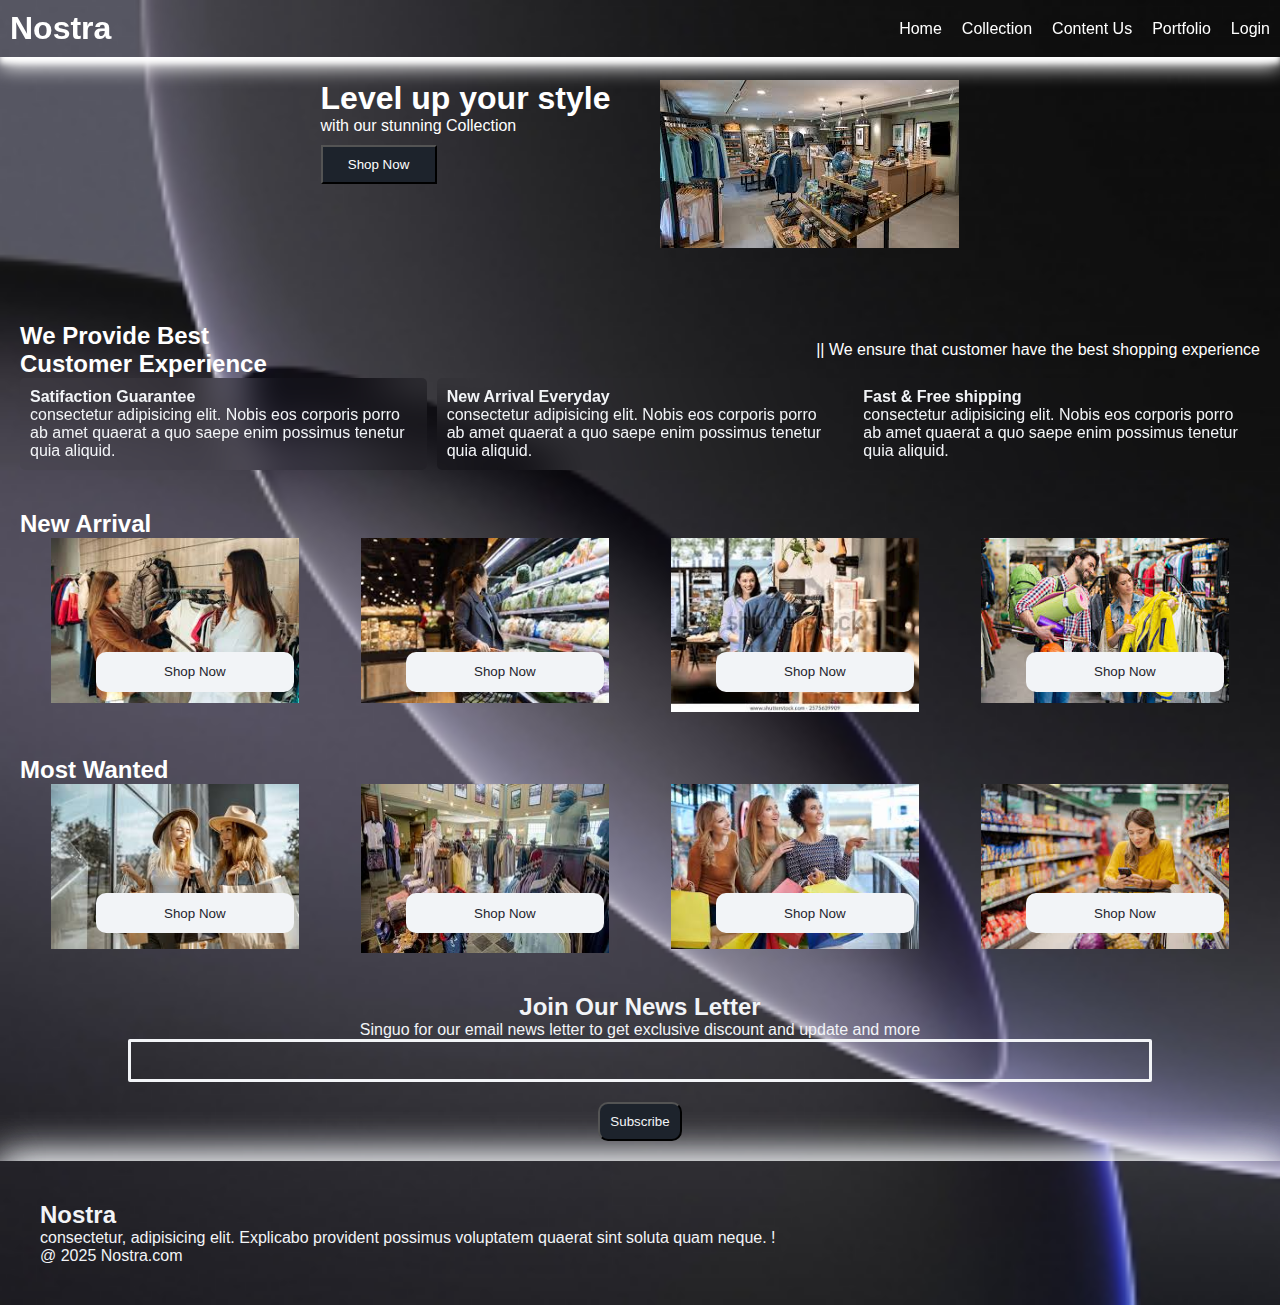
<file: index.html>
<!DOCTYPE html>
<html lang="en">

<head>
    <meta charset="UTF-8">
    <meta name="viewport" content="width=device-width, initial-scale=1.0">
    <title>Nostra</title>

    <!-- google font -->

    <link rel="preconnect" href="https://fonts.googleapis.com">
    <link rel="preconnect" href="https://fonts.gstatic.com" crossorigin>
    <link href="https://fonts.googleapis.com/css2?family=Poppins&display=swap" rel="stylesheet">

    <!-- my css  -->
    <link rel="stylesheet" href="style.css">

    <!-- font awesome icon -->
    <link rel="stylesheet" href="https://cdnjs.cloudflare.com/ajax/libs/font-awesome/6.5.1/css/all.min.css"
        integrity="sha512-DTOQO9RWCH3ppGqcWaEA1BIZOC6xxalwEsw9c2QQeAIftl+Vegovlnee1c9QX4TctnWMn13TZye+giMm8e2LwA=="
        crossorigin="anonymous" referrerpolicy="no-referrer" />
</head>

<body>

    <!-- navbar -->
    <nav class="navbar">
        <h1>Nostra</h1>

        <div class="navbar-links">
            <p class="navbar-link"><a href="index.html">Home</a></p>
            <p class="navbar-link"><a href="collection.html">Collection</a></p>
            <p class="navbar-link"><a href="contect.html">Content Us</a></p>
            <p class="navbar-link"><a href="demo.html">Portfolio</a></p>
            <p class="navbar-link"><a href="hasan.html">Login</a></p>



        </div>

        <div class="navbar-menu-toggle" onclick="showNavbar()">
            <i class="fa-solid fa-bars"></i>
        </div>

    </nav>

    <!-- side navbar -->
    <div class="side-navbar">
        <p style="text-align: right;" onclick="closeNavbar()">
            <i class="fa-solid fa-xmark"></i>
        </p>

        <div class="side-navbar-links">
            <p class="side-navbar-link"><a href="index.html">Home</a></p>
            <p class="side-navbar-link"><a href="collection.html">Collection</a></p>
            <p class="side-navbar-link"><a href="contect.html">Content Us</a></p>
            <p class="side-navbar-link"><a href="demo.html">My Profile</a></p>
            <p class="side-navbar-link"><a href="hasan.html">Login</a></p>



        </div>

    </div>

    <!-- header -->

    <section></section>
    <div class="header">
        <div>
            <h1>Level up your style</h1>
            <p>with our stunning Collection</p>
            <button class="header-button">Shop Now</button>
        </div>

        <div>
            <img class="header-image" src="img/main.jfif" alt="" width="100%" >
        </div>
    </div>

    <!-- service -->

    <div class="service">
        <div class="service-container-1">
            <div>
                <h2>We Provide Best</h2>
                <h2>Customer Experience</h2>
            </div>

            <div>
                <p>|| We ensure that customer have the best shopping experience</p>

            </div>
        </div>

        <div class="service-container-2">
            <div>
                <i class="fa-regular fa-face-smile"></i>
                <h4>Satifaction Guarantee</h4>
                <p> consectetur adipisicing elit. Nobis eos corporis porro ab amet quaerat a quo saepe enim possimus
                    tenetur quia aliquid.</p>
            </div>

            <div>
                <i class="fa-regular fa-face-smile"></i>
                <h4>New Arrival Everyday</h4>
                <p> consectetur adipisicing elit. Nobis eos corporis porro ab amet quaerat a quo saepe enim possimus
                    tenetur quia aliquid.</p>
            </div>

            <div>
                <i class="fa-regular fa-face-smile"></i>
                <h4>Fast & Free shipping</h4>
                <p> consectetur adipisicing elit. Nobis eos corporis porro ab amet quaerat a quo saepe enim possimus
                    tenetur quia aliquid.</p>
            </div>
        </div>
    </div>

    <div style="padding: 20PX;">
        <h2 style="color: #ffffff;"> New Arrival</h2>


        <div class="new-arrival">

            <div class="new-arrival-container">
                <img src="img/shop.jfif" alt="" width="100%">
                <button>Shop Now <i class="fa-solid fa-arrow-right"></i></button>
            </div>

            <div class="new-arrival-container">
                <img src="img/shop2.jfif" alt="" width="100%">
                <button>Shop Now <i class="fa-solid fa-arrow-right"></i></button>
            </div>

            <div class="new-arrival-container">
                <img src="img/shop3.jfif" alt="" width="100%">
                <button>Shop Now <i class="fa-solid fa-arrow-right"></i></button>
            </div>

            <div class="new-arrival-container">
                <img src="img/shop4.jfif" alt="" width="100%">
                <button>Shop Now <i class="fa-solid fa-arrow-right"></i></button>
            </div>

        </div>
    </div>

    <div style="padding: 20PX;">
        <h2 style="color: #ffffff;"> Most Wanted</h2>


        <div class="new-arrival">

            <div class="new-arrival-container">
                <img src="img/shop5.jfif" alt="" width="100%">
                <button>Shop Now <i class="fa-solid fa-arrow-right"></i></button>
            </div>

            <div class="new-arrival-container">
                <img src="img/shop6.jfif" alt="" width="100%" height="100%">
                <button>Shop Now <i class="fa-solid fa-arrow-right"></i></button>
            </div>

            <div class="new-arrival-container">
                <img src="img/shop7.jfif" alt="" width="100%">
                <button>Shop Now <i class="fa-solid fa-arrow-right"></i></button>
            </div>

            <div class="new-arrival-container">
                <img src="img/shop8.jfif" alt="" width="100%">
                <button>Shop Now <i class="fa-solid fa-arrow-right"></i></button>
            </div>

        </div>
    </div>

    <!-- news -->

    <div class="news">
        <h2>Join Our News Letter</h2>
        <p>Singuo for our email news letter to get exclusive discount and update and more </p>
        <div>
            <input type="text" class="search">
        </div>

        <div>
            <button>Subscribe</button>
        </div>
    </div>

    <!-- footer -->
    <div class="footer">
        <div class="footer-container">
            <div class="footer-box-1">
                <h2 class="headingtext"> Nostra</h2>
                <p> consectetur, adipisicing elit. Explicabo provident possimus voluptatem
                    quaerat sint soluta quam neque.
                    !</p>
                <div class="footer-icon-container">
                    <i class="fa-brands fa-instagram" style="color: #ffffff;"></i>
                    <i class="fa-brands fa-twitter" style="color: #ffffff;"></i>
                    <i class="fa-brands fa-facebook " style="color: #ffffff;"></i>

                </div>
            </div>
        </div>
        <p>@ 2025 Nostra.com</p>
    </div>






    <script src="script.js"></script>

</body>

</html>
</file>
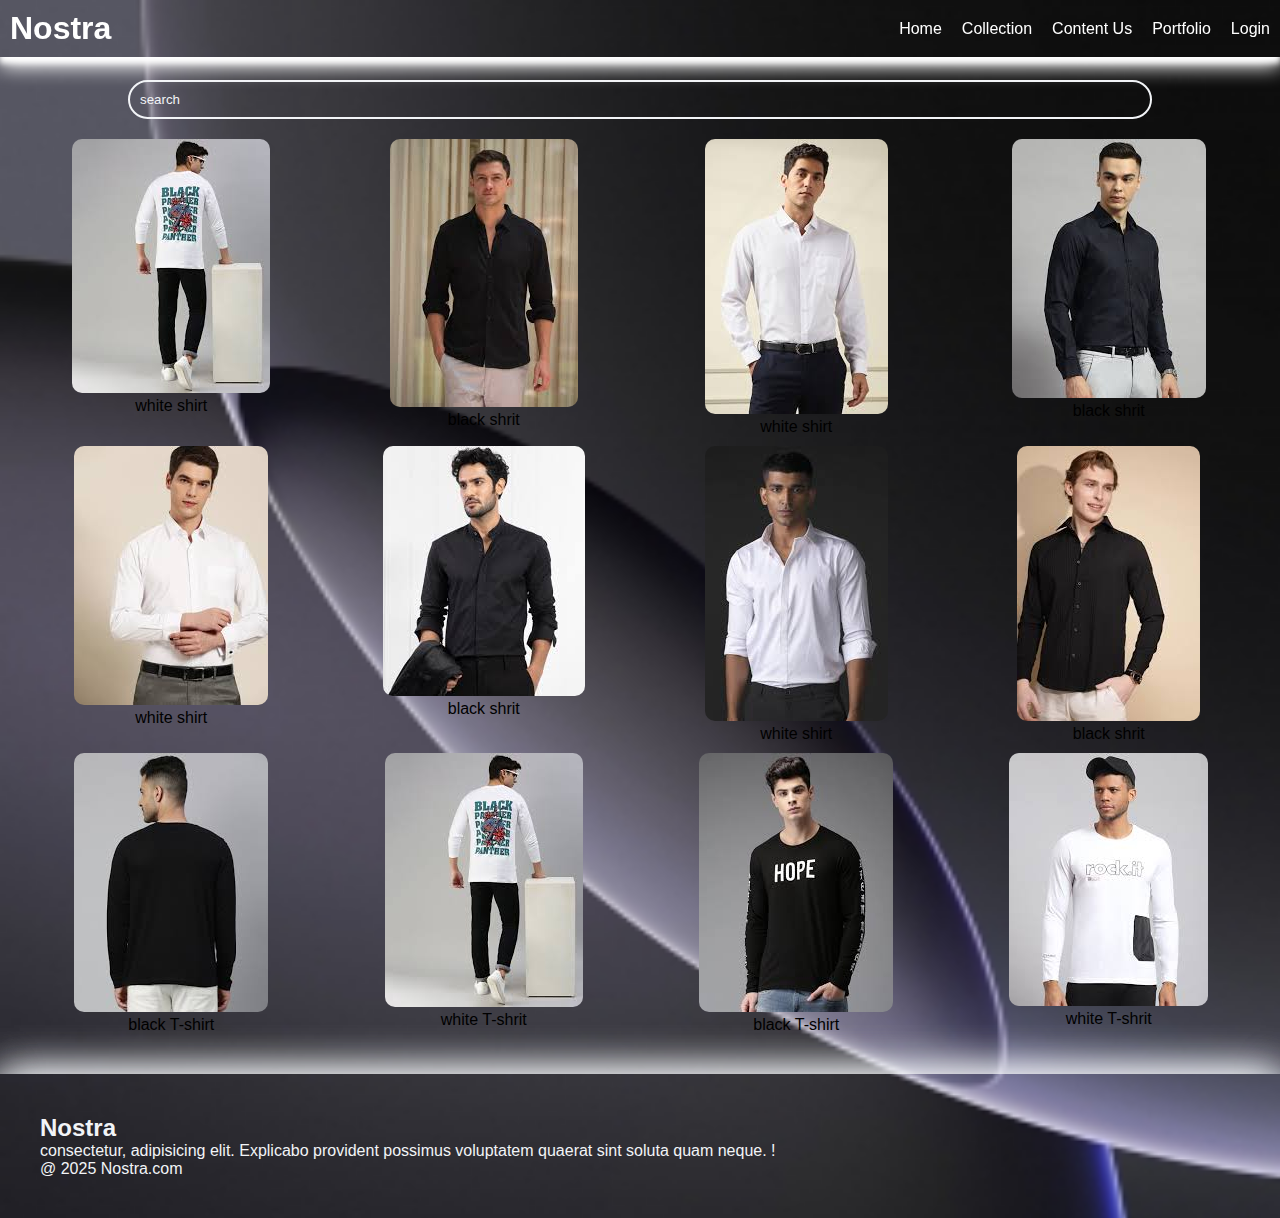
<file: collection.html>
<!DOCTYPE html>
<html lang="en">

<head>
    <meta charset="UTF-8">
    <meta name="viewport" content="width=device-width, initial-scale=1.0">
    <title>Nostra</title>

    <!-- google font -->

    <link rel="preconnect" href="https://fonts.googleapis.com">
    <link rel="preconnect" href="https://fonts.gstatic.com" crossorigin>
    <link href="https://fonts.googleapis.com/css2?family=Poppins&display=swap" rel="stylesheet">

    <!-- my css  -->
    <link rel="stylesheet" href="style.css">

    <!-- font awesome icon -->
    <link rel="stylesheet" href="https://cdnjs.cloudflare.com/ajax/libs/font-awesome/6.5.1/css/all.min.css"
        integrity="sha512-DTOQO9RWCH3ppGqcWaEA1BIZOC6xxalwEsw9c2QQeAIftl+Vegovlnee1c9QX4TctnWMn13TZye+giMm8e2LwA=="
        crossorigin="anonymous" referrerpolicy="no-referrer" />
</head>

<body>



    <!-- navbar -->
    <nav class="navbar">
        <h1>Nostra</h1>

        <div class="navbar-links">
            <p class="navbar-link"><a href="index.html">Home</a></p>
            <p class="navbar-link"><a href="collection.html">Collection</a></p>
            <p class="navbar-link"><a href="contect.html">Content Us</a></p>
            <p class="navbar-link"><a href="demo.html">Portfolio</a></p>
            <p class="navbar-link"><a href="hasan.html">Login</a></p>
            

        </div>

        <div class="navbar-menu-toggle" onclick="showNavbar()">
            <i class="fa-solid fa-bars"></i>
        </div>

    </nav>

    <!-- side navbar -->
    <div class="side-navbar">
        <p style="text-align: right;" onclick="closeNavbar()">
            <i class="fa-solid fa-xmark"></i>
        </p>

        <div class="side-navbar-links">
            <p class="side-navbar-link"><a href="index.html">Home</a></p>
            <p class="side-navbar-link"><a href="collection.html">Collection</a></p>
            <p class="side-navbar-link"><a href="contect.html">Content Us</a></p>
            <p class="side-navbar-link"><a href="demo.html">My Profile</a></p>
            <p class="side-navbar-link"><a href="hasan.html">Login</a></p>



        </div>

    </div>




    <!-- product -->

    <div class="product-section">
        <form class="product-search">
            <input type="text" id="search" placeholder="search">
            <i class="fa-solid fa-magnifying-glass" style="color: #ffffff;"></i>
        </form>

        <div class="products" id="products">

            <div class="product-box">
                <img src="img/white t.jfif" >
                <p>white shirt</p>
            </div>

            <div class="product-box">
                <img src="img/black.jfif" >
                <p>black shrit</p>
            </div>


            <div class="product-box">
                <img src="img/white2.jfif" >
                <p>white shirt</p>
            </div>

            <div class="product-box">
                <img src="img/black4.jfif" >
                <p>black shrit</p>
            </div>


            <div class="product-box">
                <img src="img/white3.jfif" >
                <p>white shirt</p>
            </div>

            <div class="product-box">
                <img src="img/balck2.jfif" >
                <p>black shrit</p>
            </div>

            <div class="product-box">
                <img src="img/white4.jfif" >
                <p>white shirt</p>
            </div>

            <div class="product-box">
                <img src="img/balck3.jfif" >
                <p>black shrit</p>
            </div>

                        <div class="product-box">
                <img src="img/t shrit.jfif" >
                <p>black T-shirt</p>
            </div>

            <div class="product-box">
                <img src="img/white t.jfif" >
                <p>white T-shrit</p>
            </div>


            <div class="product-box">
                <img src="img/b t shrit.jfif" >
                <p>black T-shirt</p>
            </div>

            <div class="product-box">
                <img src="img/w t shrit.jfif" >
                <p>white T-shrit</p>
            </div>




        </div>

    </div>


    <!-- footer -->
    <div class="footer">
        <div class="footer-container">
            <div class="footer-box-1">
                <h2 class="headingtext"> Nostra</h2>
                <p> consectetur, adipisicing elit. Explicabo provident possimus voluptatem
                    quaerat sint soluta quam neque.
                    !</p>
                <div class="footer-icon-container">
                    <i class="fa-brands fa-instagram" style="color: #ffffff;"></i>
                    <i class="fa-brands fa-twitter" style="color: #ffffff;"></i>
                    <i class="fa-brands fa-facebook " style="color: #ffffff;"></i>

                </div>
            </div>
        </div>
        <p>@ 2025 Nostra.com</p>
    </div>
<script src="collection.js"></script>

</body>

</html>
</file>
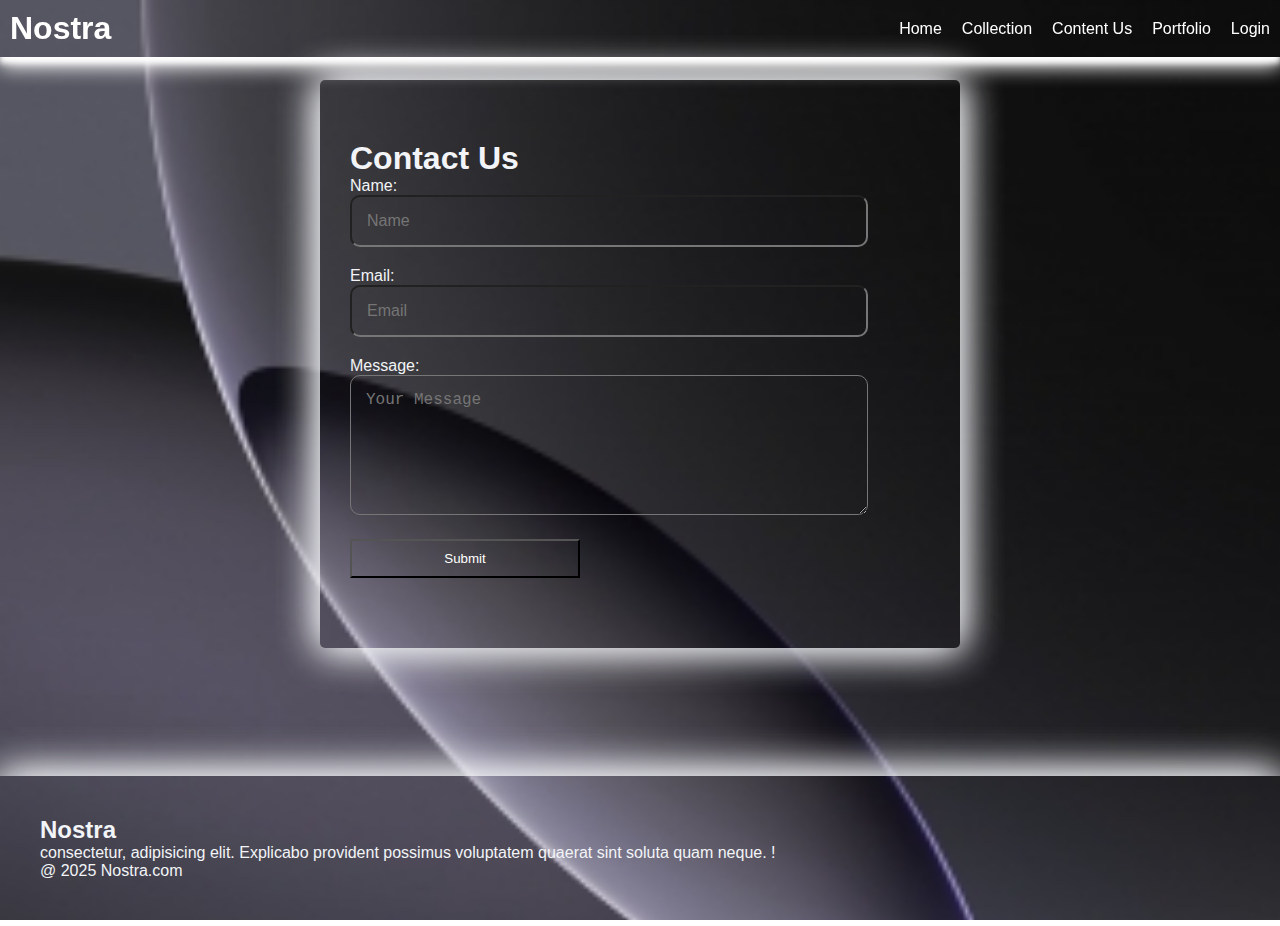
<file: contect.html>
<!DOCTYPE html>
<html lang="en">

<head>
    <meta charset="UTF-8">
    <meta name="viewport" content="width=device-width, initial-scale=1.0">
    <title>Nostra</title>

    <!-- google font -->

    <link rel="preconnect" href="https://fonts.googleapis.com">
    <link rel="preconnect" href="https://fonts.gstatic.com" crossorigin>
    <link href="https://fonts.googleapis.com/css2?family=Poppins&display=swap" rel="stylesheet">

    <!-- my css  -->
    <link rel="stylesheet" href="style.css">

    <!-- font awesome icon -->
    <link rel="stylesheet" href="https://cdnjs.cloudflare.com/ajax/libs/font-awesome/6.5.1/css/all.min.css"
        integrity="sha512-DTOQO9RWCH3ppGqcWaEA1BIZOC6xxalwEsw9c2QQeAIftl+Vegovlnee1c9QX4TctnWMn13TZye+giMm8e2LwA=="
        crossorigin="anonymous" referrerpolicy="no-referrer" />
</head>

<body>

    <!-- navbar -->
    <nav class="navbar">
        <h1>Nostra</h1>

        <div class="navbar-links">
            <p class="navbar-link"><a href="index.html">Home</a></p>
            <p class="navbar-link"><a href="collection.html">Collection</a></p>
            <p class="navbar-link"><a href="contect.html">Content Us</a></p>
            <p class="navbar-link"><a href="demo.html">Portfolio</a></p>
            <p class="navbar-link"><a href="hasan.html">Login</a></p>



        </div>

        <div class="navbar-menu-toggle" onclick="showNavbar()">
            <i class="fa-solid fa-bars"></i>
        </div>

    </nav>

    <!-- side navbar -->
    <div class="side-navbar">
        <p style="text-align: right;" onclick="closeNavbar()">
            <i class="fa-solid fa-xmark"></i>
        </p>

        <div class="side-navbar-links">
            <p class="side-navbar-link"><a href="index.html">Home</a></p>
            <p class="side-navbar-link"><a href="collection.html">Collection</a></p>
            <p class="side-navbar-link"><a href="contect.html">Content Us</a></p>
            <p class="side-navbar-link"><a href="demo.html">My Profile</a></p>
            <p class="side-navbar-link"><a href="hasan.html">Login</a></p>



        </div>

    </div>



    <form action="" class="contact" id="contact">
        <h1>Contact Us</h1>
        <p>Name:</p>
        <input type="text" placeholder="Name" required><br>

        <p>Email:</p>
        <input type="email" placeholder="Email" required><br>

        <p>Message:</p>
        <textarea rows="6" placeholder="Your Message" required></textarea>

        <button type="submit">Submit</button>
    </form>






    <!-- footer -->
    <div class="footer">
        <div class="footer-container">
            <div class="footer-box-1">
                <h2 class="headingtext"> Nostra</h2>
                <p> consectetur, adipisicing elit. Explicabo provident possimus voluptatem
                    quaerat sint soluta quam neque.
                    !</p>
                <div class="footer-icon-container">
                    <i class="fa-brands fa-instagram" style="color: #ffffff;"></i>
                    <i class="fa-brands fa-twitter" style="color: #ffffff;"></i>
                    <i class="fa-brands fa-facebook " style="color: #ffffff;"></i>

                </div>
            </div>
        </div>
        <p>@ 2025 Nostra.com</p>
    </div>

    <script src="script.js"></script>

</body>

</html>
</file>
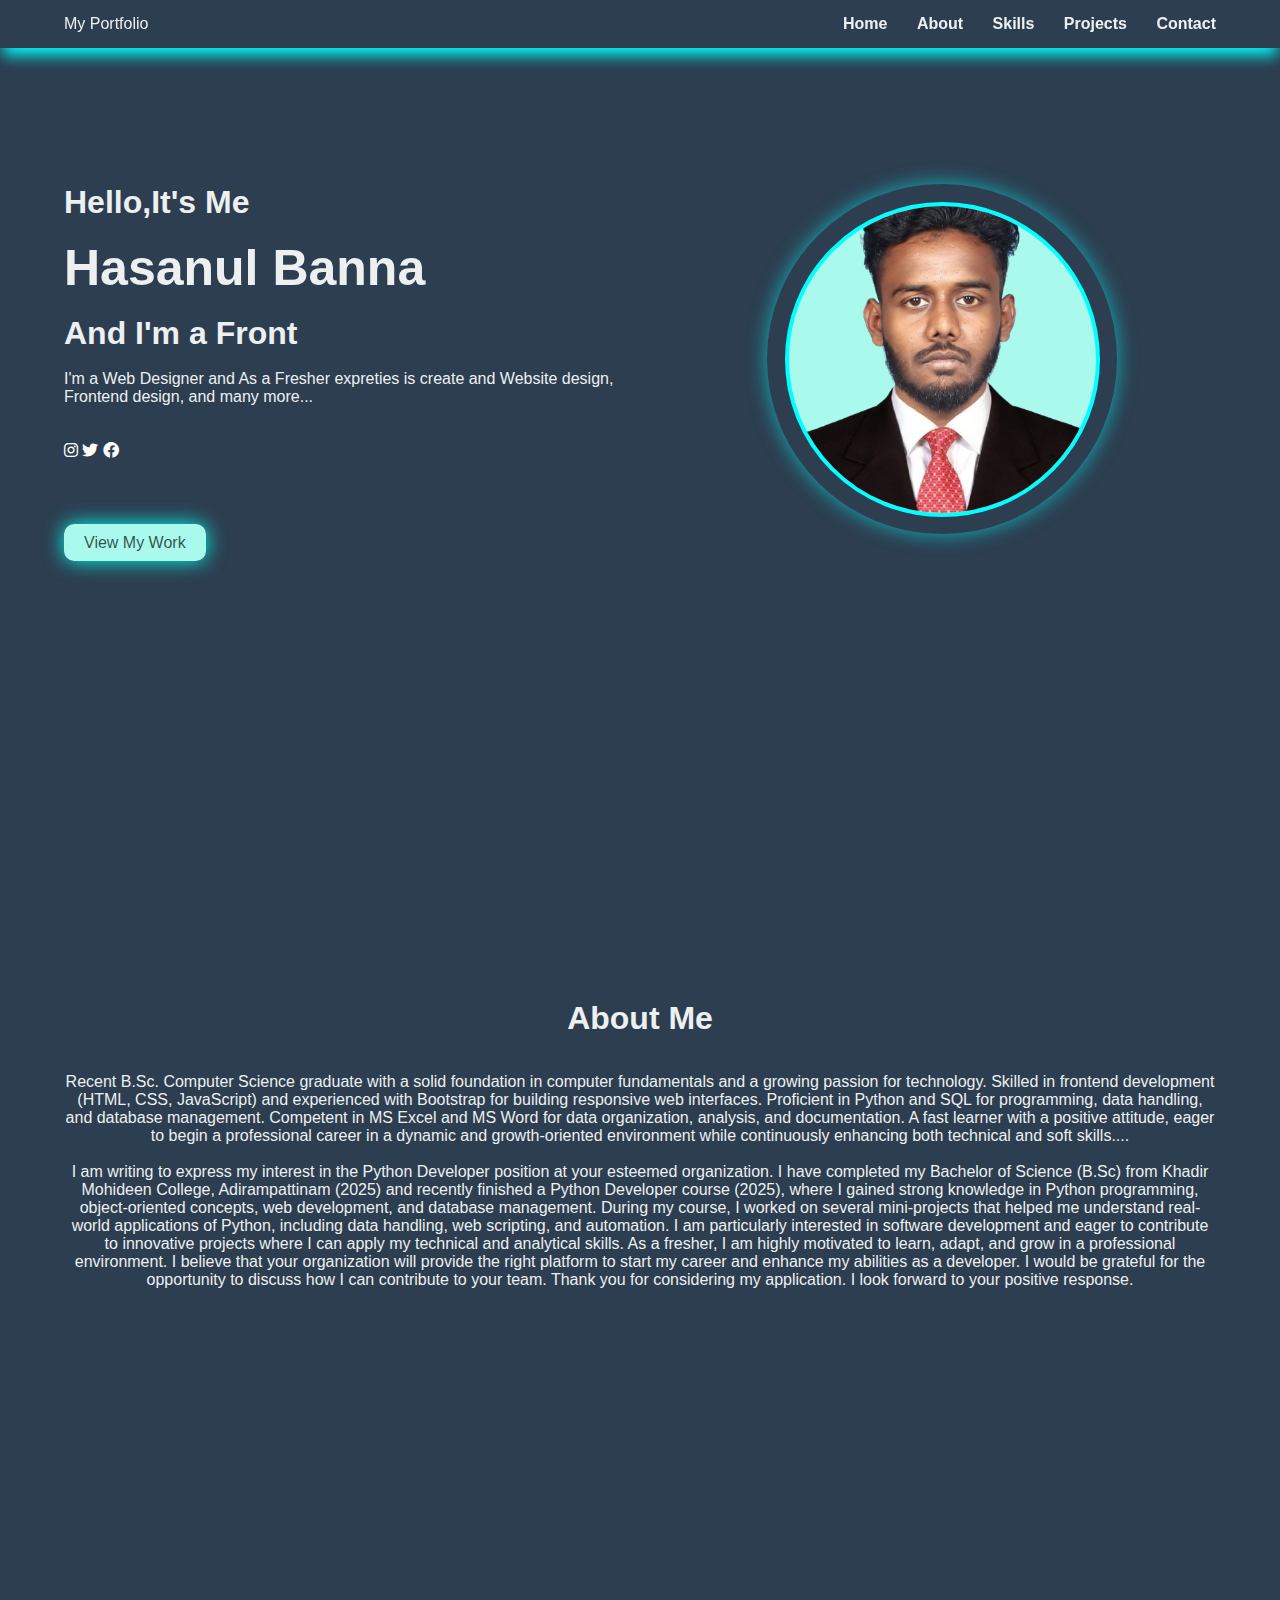
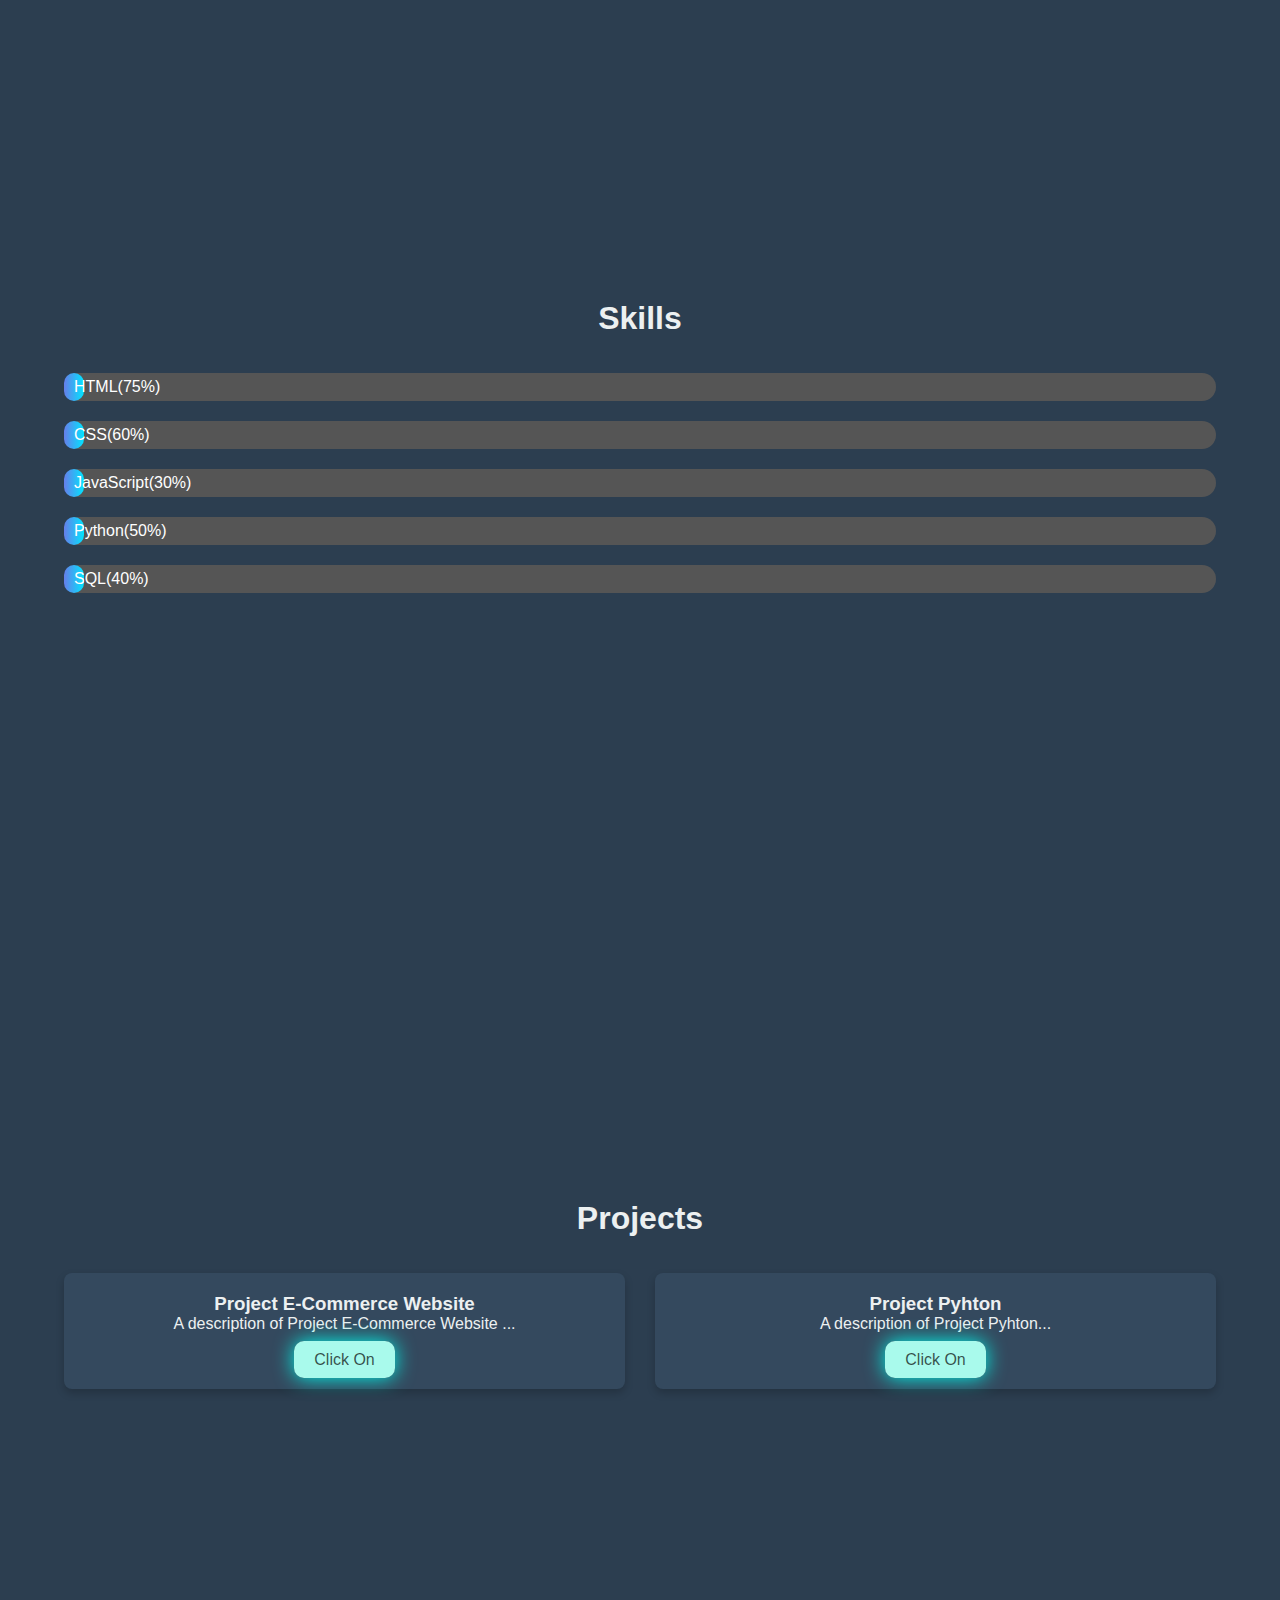
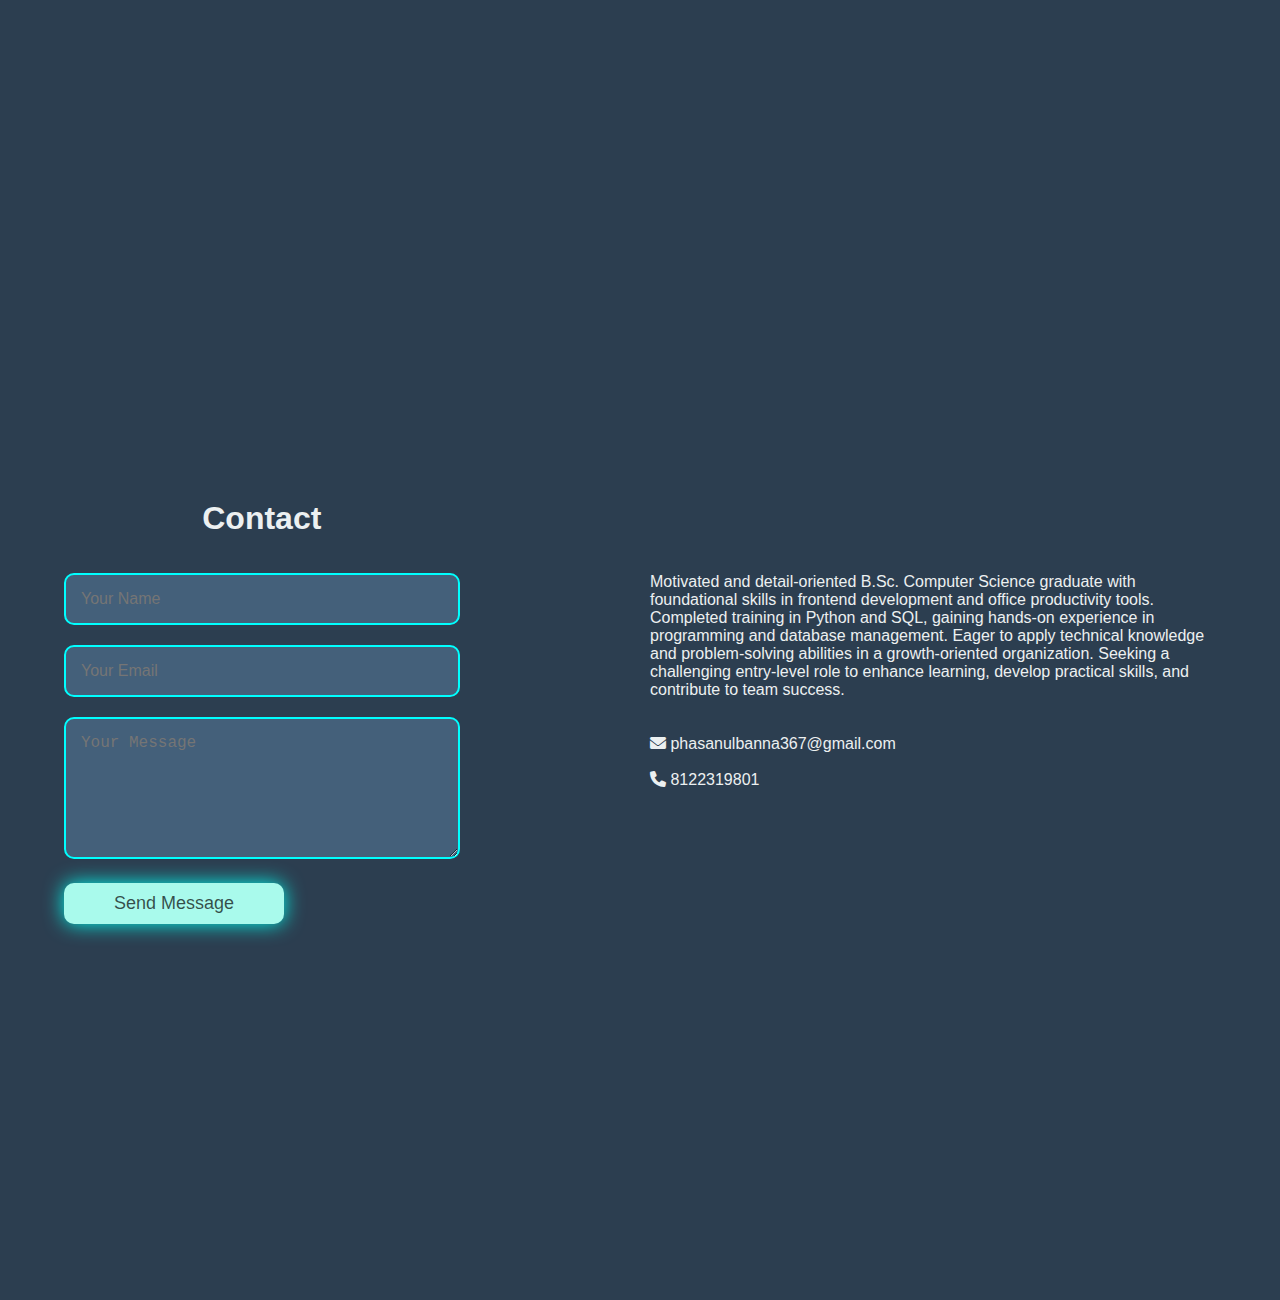
<file: demo.html>
<!DOCTYPE html>
<html lang="en">

<head>
    <meta charset="UTF-8">
    <meta name="viewport" content="width=device-width, initial-scale=1.0">
    <title>My Profile</title>
    <link rel="stylesheet" href="https://cdnjs.cloudflare.com/ajax/libs/font-awesome/6.0.0-beta3/css/all.min.css">

    <style>
        /* ----------------------
        1. BASE STYLES & TYPOGRAPHY
        ----------------------
        */
        :root {
            /* Define your color palette here */
            --primary-color: #3498db;
            /* Blue */
            --secondary-color: #e74c3c;
            /* Red */
            --background-dark: #2c3e50;
            /* Dark Blue/Gray */
            --text-light: #ecf0f1;
            /* Light Gray */
        }

        * {
            box-sizing: border-box;
            margin: 0;
            padding: 0;
            /* Add smooth scrolling for all anchor links */
            scroll-behavior: smooth;
        }

        body {
            font-family: 'Arial', sans-serif;
            /* Replace with a Google Font */
            color: var(--text-light);
            background-color: var(--background-dark);
        }

        section {
            padding: 100px 5%;
            min-height: 100vh;
        }

        /* ----------------------
        2. STICKY NAV BAR 
        ----------------------
        */
        .navbar {
            background: rgba(44, 62, 80, 0.95);
            /* Semi-transparent dark background */
            padding: 15px 5%;
            position: fixed;
            top: 0;
            left: 0;
            width: 100%;
            z-index: 1000;
            display: flex;
            justify-content: space-between;
            align-items: center;
            box-shadow: aqua 0px 10px 15px -3px, rgba(0, 0, 0, 0.05) 0px 4px 6px -2px;
        }

        .nav-links a {
            color: var(--text-light);
            text-decoration: none;
            margin-left: 25px;
            font-weight: bold;
            transition: color 0.3s;
        }

        .nav-links a:hover {
            transition: 1s;
            text-decoration: underline;
            color: aqua;
        }

        .head {
            margin-top: 15%;
        }

        .name {
            font-size: 50px;
        }



        .cta-button {
            text-decoration: none;
            padding-left: 20px;
            padding-right: 20px;
            padding-bottom: 10px;
            padding-top: 10px;
            margin-top: 10px;

            background-color: rgb(169, 250, 236);
            /* background-color: rgb(88, 250, 223); */
            border-radius: 10px;
            color: rgba(0, 0, 0, 0.699);
            box-shadow: rgba(2, 252, 239, 0.993) 0px 0px 20px;

        }

        .cta-button:hover {
            background-color: aqua;
        }


        /* .img {
            margin-left: 60%;
            width: 350px;
            height: 350px;
            border: solid aqua 7px;
            border-radius: 50%;
            object-fit: contain;
            box-shadow: rgba(2, 252, 239, 0.993) 0px 5px 50px;
            background-color: rgb(169, 250, 236);

        } */


        .profile-container {
            margin-top: 15%;
            margin-left: 20%;
            width: 350px;
            height: 350px;
            border-radius: 50%;
            display: flex;
            justify-content: center;
            align-items: center;
            position: relative;
            /* Initial glow color */
            box-shadow: 0 0 20px rgba(0, 255, 255, 0.6);
            animation: glow-pulse 5s infinite ease-in-out;
        }

        .profile-img {
            width: 90%;
            height: 90%;
            border-radius: 50%;
            object-fit: cover;
            border: 4px solid aqua;
            background-color: rgb(169, 250, 236);

            /* The solid inner ring */
        }

        /* The Animation Keyframes */
        @keyframes glow-pulse {
            0% {
                box-shadow: 0 0 10px rgba(0, 255, 255, 0.4);
                transform: scale(1);
            }

            50% {
                box-shadow: 0 0 40px rgba(0, 255, 255, 0.9);
                transform: scale(1.02);
                /* Slight pulse movement */
            }

            100% {
                box-shadow: 0 0 10px rgba(0, 255, 255, 0.4);
                transform: scale(1);
            }
        }

        #about {
            text-align: center;

        }

        .img {
            display: grid;
            grid-template-columns: repeat(auto-fit, minmax(300px, 1fr));
            gap: 30px;

        }



        /* Burger Menu Icon (Hidden on desktop) */
        .burger-menu {
            display: none;
            cursor: pointer;
            font-size: 24px;
            color: var(--text-light);
        }

        /* ----------------------
        3. SKILLS SECTION (Skill Bars)
        ----------------------
        */
        .skill-bar-container {
            width: 100%;
            background-color: #555;
            border-radius: 20px;
            margin-bottom: 20px;
        }

        .skill-bar {
            /* background-color: var(--primary-color); */
            background: linear-gradient(90deg, #667eea, #00e5ff);
            color: white;
            padding: 5px 10px;
            text-align: right;
            border-radius: 20px;
            /* Initial state for animation */
            width: 0;
            transition: width 1.5s ease-out;
            /* The animation */
        }

        .skill {

            text-align: center;
        }

        /* Class added by JS to start animation */
        /* .skill-bar.animate { */
        /* Widths will be set by JS dynamically based on skill level */
        /* } */

        /* ----------------------
        4. PROJECTS SECTION (Project Cards & Hover Effect)
        ----------------------
        */
        .project-grid {
            display: grid;
            grid-template-columns: repeat(auto-fit, minmax(300px, 1fr));
            gap: 30px;
        }

        .project-card {
            background: #34495e;
            /* Slightly lighter dark color */
            padding: 20px;
            border-radius: 8px;
            box-shadow: 0 4px 8px rgba(0, 0, 0, 0.2);
            transition: transform 0.3s ease, box-shadow 0.3s ease;
        }

        .project-card:hover {
            transform: translateY(-10px) scale(1.02);
            /* Hover Effect */
            box-shadow: 0 10px 20px aqua;
        }


        .details {
            color: var(--primary-color);
            text-decoration: none;
            padding-left: 20px;
            padding-right: 20px;
            padding-bottom: 10px;
            padding-top: 10px;
            margin-top: 10px;
            background-color: aqua;
            color: rgba(0, 0, 0, 0.699);
            border-radius: 10px;
            cursor: pointer;
            box-shadow: rgba(2, 252, 239, 0.993) 0px 0px 20px;
            background-color: rgb(169, 250, 236);


        }

        .details:hover {
            background-color: aqua;
        }

        #projects {
            text-align: center;
        }



        /* ----------------------
        5. CONTACT FORM (Stylish Contact Form)
        ----------------------
        */
        .contact-form input[type="text"],
        .contact-form input[type="email"],
        .contact-form textarea {
            width: 70%;
            padding: 15px;
            margin-bottom: 20px;
            border: 2px solid aqua;
            border-radius: 10px;
            background: #44607a;
            color: var(--text-light);
            font-size: 16px;
        }

        .contact-form textarea {
            resize: vertical;
        }

        .contact-form button {
            background-color: rgb(169, 250, 236);
            color: rgba(0, 0, 0, 0.699);
            padding: 10px 50px;
            border-radius: 10px;
            border: none;
            box-shadow: rgba(2, 252, 239, 0.993) 0px 0px 20px;
            cursor: pointer;
            font-size: 18px;
            /* transition: background-color 0.3s; */
        }

        .contact-form button:hover {
            background-color: aqua;
            /* Darker red on hover */
        }

        .contact{
            display: grid;
            grid-template-columns: repeat(auto-fit, minmax(300px, 1fr));

        }

        .h1 {
            padding-left: 12%;
        }




        /* ----------------------
        6. MEDIA QUERIES (Responsiveness)
        ----------------------
        */
        @media (max-width: 768px) {

            /* Show burger menu, hide standard nav links */
            .burger-menu {
                display: block;
            }

            .nav-links {
                /* Initial state: hidden off-screen */
                position: absolute;
                top: 60px;
                /* Below the navbar */
                left: 0;
                width: 100%;
                background: var(--background-dark);
                display: flex;
                flex-direction: column;
                transform: translateX(-100%);
                transition: transform 0.3s ease-in-out;
                z-index: 999;
                padding: 20px 0;
            }

            /* Class added by JS to display the menu */
            .nav-links.active {
                transform: translateX(0);
            }

            .nav-links a {
                margin: 10px 20px;
                padding: 10px 0;
                border-bottom: 1px solid #555;
            }

            /* Adjust section padding for mobile */
            section {
                padding: 80px 3%;
            }
        }

        .contact{
            gap: 20px;
            
        }
    </style>
</head>

<body>

    <nav class="navbar">
        <div class="logo">My Portfolio</div>
        <div class="nav-links">
            <a href="#home">Home</a>
            <a href="#about">About</a>
            <a href="#skills">Skills</a>
            <a href="#projects">Projects</a>
            <a href="#contact">Contact</a>
        </div>
        <div class="burger-menu" id="burger-menu">
            <i class="fas fa-bars"></i>
        </div>
    </nav>

    <main>
        <section id="home">
            <div class="img">
                <div class="head">
                    <h1>Hello,It's Me</h1><br>
                    <h1 class="name">Hasanul Banna</h1><br>
                    <h1>And I'm a Front </h1><br>
                    <p>I'm a Web Designer and As a Fresher expreties is create and Website design,
                        Frontend design, and many more...</p><br><br>
                    <i class="fa-brands fa-instagram" style="color: #ffff;"></i>
                    <i class="fa-brands fa-twitter" style="color:#ffff ;"></i>
                    <i class="fa-brands fa-facebook " style="color: #ffff;"></i>

                </div>

                <div class="profile-container">
                    <img src="img/banna.png" class="profile-img">
                </div>

            </div>
            <a href="#projects" class="cta-button">View My Work</a>
        </section>

        <section id="about">
            <h1>About Me</h1> <br> <br>
            <p>
                Recent B.Sc. Computer Science graduate with a solid
                foundation in computer fundamentals and a growing passion
                for technology. Skilled in frontend development (HTML, CSS,
                JavaScript) and experienced with Bootstrap for building
                responsive web interfaces. Proficient in Python and SQL for
                programming, data handling, and database management.
                Competent in MS Excel and MS Word for data organization,
                analysis, and documentation. A fast learner with a positive
                attitude, eager to begin a professional career in a dynamic and
                growth-oriented environment while continuously enhancing
                both technical and soft skills....
            </p>
            <br>

            <p>

                I am writing to express my interest in the Python Developer position at your esteemed organization. I
                have completed my Bachelor of Science (B.Sc) from Khadir Mohideen College, Adirampattinam (2025) and
                recently finished a Python Developer course (2025), where I gained strong knowledge in Python
                programming, object-oriented concepts, web development, and database management.

                During my course, I worked on several mini-projects that helped me understand real-world applications of
                Python, including data handling, web scripting, and automation. I am particularly interested in software
                development and eager to contribute to innovative projects where I can apply my technical and analytical
                skills.

                As a fresher, I am highly motivated to learn, adapt, and grow in a professional environment. I believe
                that your organization will provide the right platform to start my career and enhance my abilities as a
                developer.

                I would be grateful for the opportunity to discuss how I can contribute to your team. Thank you for
                considering my application. I look forward to your positive response.
            </p>
        </section>

        <section id="skills">
            <h1 class="skill">Skills</h1><br><br>

            <div class="skill-bar-container">
                <div class="skill-bar" data-level="75">HTML(75%)</div>
            </div>

            <div class="skill-bar-container">
                <div class="skill-bar" data-level="60">CSS(60%)</div>
            </div>

            <div class="skill-bar-container">
                <div class="skill-bar" data-level="30">JavaScript(30%)</div>
            </div>

            <div class="skill-bar-container">
                <div class="skill-bar" data-level="50">Python(50%)</div>
            </div>

            <div class="skill-bar-container">
                <div class="skill-bar" data-level="40">SQL(40%)</div>
            </div>


        </section>

        <section id="projects">
            <h1>Projects</h1><br><br>
            <div class="project-grid">
                <div class="project-card">
                    <h3>Project E-Commerce Website</h3>
                    <p>A description of Project E-Commerce Website ...</p><br>
                    <a href="C:\Users\rasool\Desktop\Banna\index.html" class="details">Click On</a>
                </div>
                <div class="project-card">
                    <h3>Project Pyhton</h3>
                    <p>A description of Project Pyhton...</p><br>
                    <a href="#" class="details">Click On</a>
                </div>
            </div>
        </section>

        <section id="contact">
            <h1 class="h1">Contact</h1><br><br>
            <div class="contact"  >
                <form class="contact-form" id="contact-form">
                    <input type="text" placeholder="Your Name" required><br>
                    <input type="email" placeholder="Your Email" required><br>
                    <textarea rows="6" placeholder="Your Message" required></textarea><br>
                    <button type="submit">Send Message</button>
                </form> 
                <div class="p">
                    <p>Motivated and detail-oriented B.Sc. Computer
                        Science graduate with foundational skills in
                        frontend development and office productivity
                        tools. Completed training in Python and SQL,
                        gaining hands-on experience in programming
                        and database management. Eager to apply
                        technical knowledge and problem-solving
                        abilities in a growth-oriented organization.
                        Seeking a challenging entry-level role to
                        enhance learning, develop practical skills, and
                        contribute to team success.</p><br><br>
                    <p> <i class="fa-solid fa-envelope"></i> phasanulbanna367@gmail.com</p><br>
                    <p><i class="fa-solid fa-phone"></i> 8122319801</p>
                </div>

            </div>
        </section>
    </main>

  <script>
        document.addEventListener('DOMContentLoaded', function() {
            const navLinks = document.querySelector('.nav-links');
            const burgerMenu = document.getElementById('burger-menu');
            const skillBars = document.querySelectorAll('.skill-bar');
            
            // --- Mobile Burger Menu Toggle ---
            burgerMenu.addEventListener('click', () => {
                navLinks.classList.toggle('active');
            });
            
            // --- Close menu when a link is clicked (on mobile) ---
            navLinks.querySelectorAll('a').forEach(link => {
                link.addEventListener('click', () => {
                    if (window.innerWidth <= 768) {
                        navLinks.classList.remove('active');
                    }
                });
            });

            // --- Animated Skill Bars (on scroll into view) ---
            // Intersection Observer is the modern way to check if an element is visible
            const skillObserver = new IntersectionObserver(entries => {
                entries.forEach(entry => {
                    if (entry.isIntersecting) {
                        // The 'Skills' section is visible
                        skillBars.forEach(bar => {
                            const level = bar.getAttribute('data-level');
                            // Set the width, triggering the CSS transition/animation
                            bar.style.width = level + '%';
                            bar.classList.add('animate');
                        });
                        // Stop observing once the animation has run
                        skillObserver.unobserve(entry.target); 
                    }
                });
            }, {
                // Trigger when 10% of the 'Skills' section is visible
                threshold: 0.1 
            });

            // Start observing the 'Skills' section
            const skillsSection = document.getElementById('skills');
            if (skillsSection) {
                skillObserver.observe(skillsSection);
            }
            
            // --- Smooth Scrolling via JS (Fallback/Alternative) ---
            // If you removed scroll-behavior: smooth from CSS, use this:
            /*
            document.querySelectorAll('a[href^="#"]').forEach(anchor => {
                anchor.addEventListener('click', function (e) {
                    e.preventDefault();

                    document.querySelector(this.getAttribute('href')).scrollIntoView({
                        behavior: 'smooth'
                    });
                });
            });
            */
            
            // --- Basic Contact Form Validation (Optional) ---
            const contactForm = document.getElementById('contact-form');
            if (contactForm) {
                contactForm.addEventListener('submit', function(e) {
                    // Prevent actual submission for a portfolio static site demo
                    e.preventDefault(); 
                    
                    // Add more robust validation here if needed
                    alert('Thank you for your message! (Form submission simulated)');
                    this.reset(); // Clear the form
                });
            }
        });
    </script>
</body>

</html>
</file>
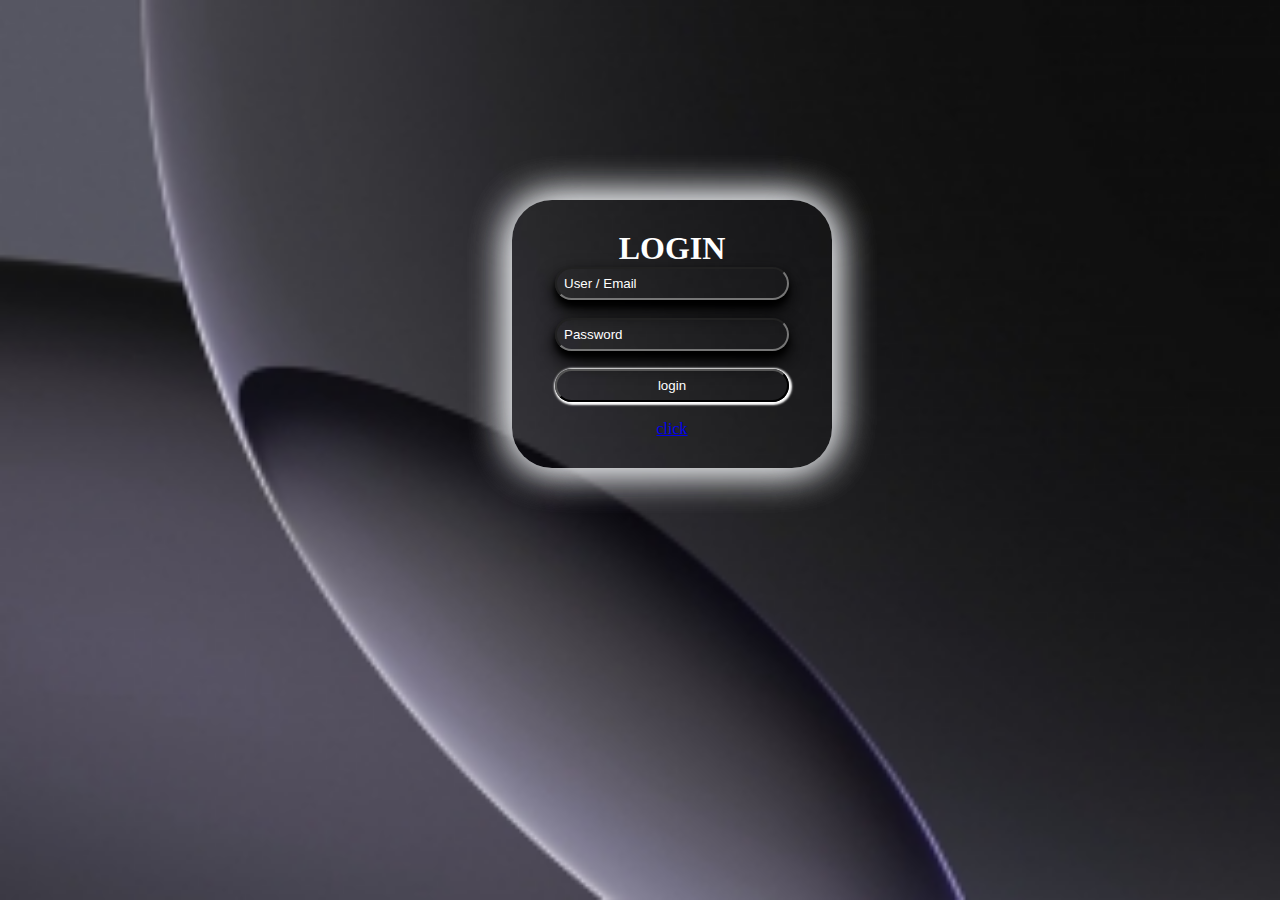
<file: hasan.html>
<!DOCTYPE html>
<html lang="en">

<head>
    <meta charset="UTF-8">
    <meta name="viewport" content="width=device-width, initial-scale=1.0">
    <title>Document</title>
    <style>
        * {
            box-sizing: border-box;
            scroll-behavior: smooth;
            padding: 0%;
            margin: 0%;
        }


        body {
            background-image: url(img/back\ img.jpeg);
            background-repeat: no-repeat;
            background-size: cover;
        }

        .form {
            color: #f2f4f7;
            width: 25%;
            margin-top: 200px;
            margin-left: 40%;
            text-align: center;
            padding: 30px;
            box-shadow: 0 0 40px, 0px 0px 40px;
            border-radius: 40px;

        }

        input::placeholder {
            color: white;

        }

        input {
            width: 90%;
            padding: 7px;
            border-radius: 30px;
            box-shadow: 0px 10px 20px, 0px 6px 6px;
            background: transparent;

        }

        button {
            width: 90%;
            padding: 7px;
            border-radius: 30px;
            box-shadow: 1px 1px 2px 2px;
            background: transparent;
            /* color: white;  */
            background: transparent;
            color: white;


        }

        button:hover {
            color: black;
            transition-duration: 2s;
        }

        a {
            margin: 70px;
        }



        h1 {
            text-align: center;
            color: white;
            transition-duration: 2s;


        }

        h1:hover {
            color: blue;
        }

        @media (max-width:700px) {
            .form {
                width: 95%;
                margin: 1%;
                margin-top: 200px;

            }

        }
    </style>
</head>

<body>
    <form action="" class="form" id="form">
        <h1>LOGIN</h1>
        <input type="text" placeholder="User / Email" required><br><br>

        <input type="password" placeholder="Password" required><br><br>

        <button type="submit">login</button><br><br>
        <a href="index.html">click</a>
    </form>

    <script>
        // This will now work because the ID 'form' exists above
        const form = document.getElementById('form');

        if (form) {
            form.addEventListener('submit', function (e) {
                e.preventDefault(); // Prevents page reload

                alert('Login Succefull!');
                this.reset(); // Clears the input fields
            });
        }
    </script>

</body>

</html>
</file>
<file: style.css>
* {
    box-sizing: border-box;
    scroll-behavior: smooth;
    padding: 0%;
    margin: 0%;
}


body {
    font-family: 'Arial', sans-serif;
    background-image: url(img/back\ img.jpeg);
    background-size: cover;
    background-repeat: no-repeat;

}


@keyframes snow-fall {
    from {
        background-position: 0px 0px;
    }

    to {
        background-position: 500px 1000px;
        /* Moves the background down and right */
    }
}




.navbar {
    display: flex;
    justify-content: space-between;
    align-items: center;
    padding: 10px;
    color: white;
    position: fixed;
    top: 0;
    left: 0;
    z-index: 1000;
    width: 100%;
    box-shadow: 0px 10px 20px, 0px 6px 6px;
}

.navbar-links {
    display: flex;
    column-gap: 20px;
}

.navbar-links a {
    text-decoration: none;
    /* color: #1D232c; */
    color: white;
}

.navbar-links a:hover {
    text-decoration: underline;
    /* color: #1D232c; */
    color: aqua;
}



.navbar-menu-toggle {
    display: none;
}

/* side navbar */

.side-navbar {
    /* background-color: #1D232c; */
    box-shadow: 0 0 40px, 0px 0px 40px;
    backdrop-filter: blur(10px);
    z-index: 1000;
    width: 50%;
    height: 100%;
    position: fixed;
    top: 0%;
    left: -60%;
    padding: 20px;
    color: white;
    transition: 2s;

}

.side-navbar-link {
    margin-bottom: 30px;
}

.side-navbar-links a {
    text-decoration: none;
    color: white;
}

.side-navbar-links a:hover {
    text-decoration: underline;
    color: aqua;
}

/* headder */

.header {
    display: flex;
    justify-content: center;
    gap: 50px;
    padding: 50px;
    padding-top: 80px;
    color: white;
}

.header-button {
    padding-left: 20px;
    padding-right: 20px;
    padding-bottom: 10px;
    padding-top: 10px;
    margin-top: 10px;
    background-color: #1D232c;
    color: white;
    cursor: pointer;
}

.service {
    padding: 20px;
    color: white;

}

.service-container-1 {
    display: flex;
    justify-content: space-between;
    align-items: center;
}

.service-container-2 {
    display: flex;
    justify-content: space-between;
    align-items: center;
    gap: 10px;
}

.service-container-2 div {
    /* background-color: #f2f4f7; */
    backdrop-filter: blur(20px);
    color: #f2f4f7;
    border-radius: 5px;
    padding: 10px;

}

.new-arrival {

    display: flex;
    justify-content: space-around;

}

.new-arrival-container {
    position: relative;
    flex-basis: 20%;
}

.new-arrival button {
    padding-left: 10%;
    padding-right: 10%;
    padding-bottom: 5%;
    padding-top: 5%;
    margin-top: 10%;
    color: #1D232c;
    position: absolute;
    top: 50%;
    left: 18%;
    border-radius: 10px;
    background-color: #f2f4f7;
    border: none;
    width: 80%;
}

.news {
    display: flex;
    flex-direction: column;
    align-items: center;
    margin-top: 20px;
    color: #f2f4f7;
}

.news input {
    padding: 11px;
    width: 80vw;
    margin-bottom: 10px;
    border-radius: 2px;
    background: transparent;
    border: solid #f2f4f7;
}

.news button {
    margin-top: 10px;
    color: #f2f4f7;
    background-color: #1D232c;
    width: 100%;
    border-radius: 10px;
    padding: 10px;




}

.footer {

    margin-top: 20px;
    padding: 40px;
    /* background-color: #1D232c; */
    color: #f2f4f7;
    box-shadow: 0 0 40px, 0px 0px 40px;
}

.product-section {
    margin-top: 20px;
}

.product-search {
    width: 80%;
    border: solid #f2f4f7 2px;
    border-radius: 20px;
    display: flex;
    justify-content: space-between;
    align-items: center;
    padding: 10px;
    margin: auto;
    margin-top: 80px;
}

.product-search input {
    border: none;
    background-color: transparent;
    width: 100%;
    color: #f2f4f7;
}


.product-search input::placeholder {
    color: #f2f4f7;
}

.product-search input:focus {
    outline: none;
}


.products {
    padding: 20px;
    display: flex;
    gap: 10px;
    flex-wrap: wrap;
    justify-content: space-around;
}

.product-box {
    text-align: center;
    flex-basis: 20%;
}

.product-box img {
    border-radius: 10px;
}


.contact {
    border-radius: 5px;
    color: #f2f4f7;
    margin-left: 25%;
    margin-top: 80px;
    margin-bottom: 10%;
    margin-right: 25%;
    width: 50%;
    padding-top: 60px;
    padding-bottom: 70px;
    padding-left: 30px;
    padding-right: 35px;
    box-shadow: 0 0 40px, 0px 0px 40px;
}

.contact input[type="text"],
.contact input[type="email"],
.contact textarea {
    width: 90%;
    padding: 15px;
    margin-bottom: 20px;
    border-radius: 10px;
    background: transparent;
    font-size: 16px;
}

.contact textarea {
    resize: vertical;
}




button {
    padding-left: 20px;
    padding-right: 20px;
    padding-bottom: 10px;
    padding-top: 10px;
    width: 40%;
    background: transparent;
    color: white;
    cursor: pointer;


}





/* media query */
@media screen and (max-width:700px) {
    .navbar-menu-toggle {
        display: block;
    }

    .navbar-links {
        display: none;
    }

    .header-image {
        display: none;
    }

    .service-container-1 {
        display: none;
    }

    .service-container-2 {
        flex-direction: column;
    }

    .contact{
        width: 95%;
        margin-left: 2.9%;
    }


}
</file>
